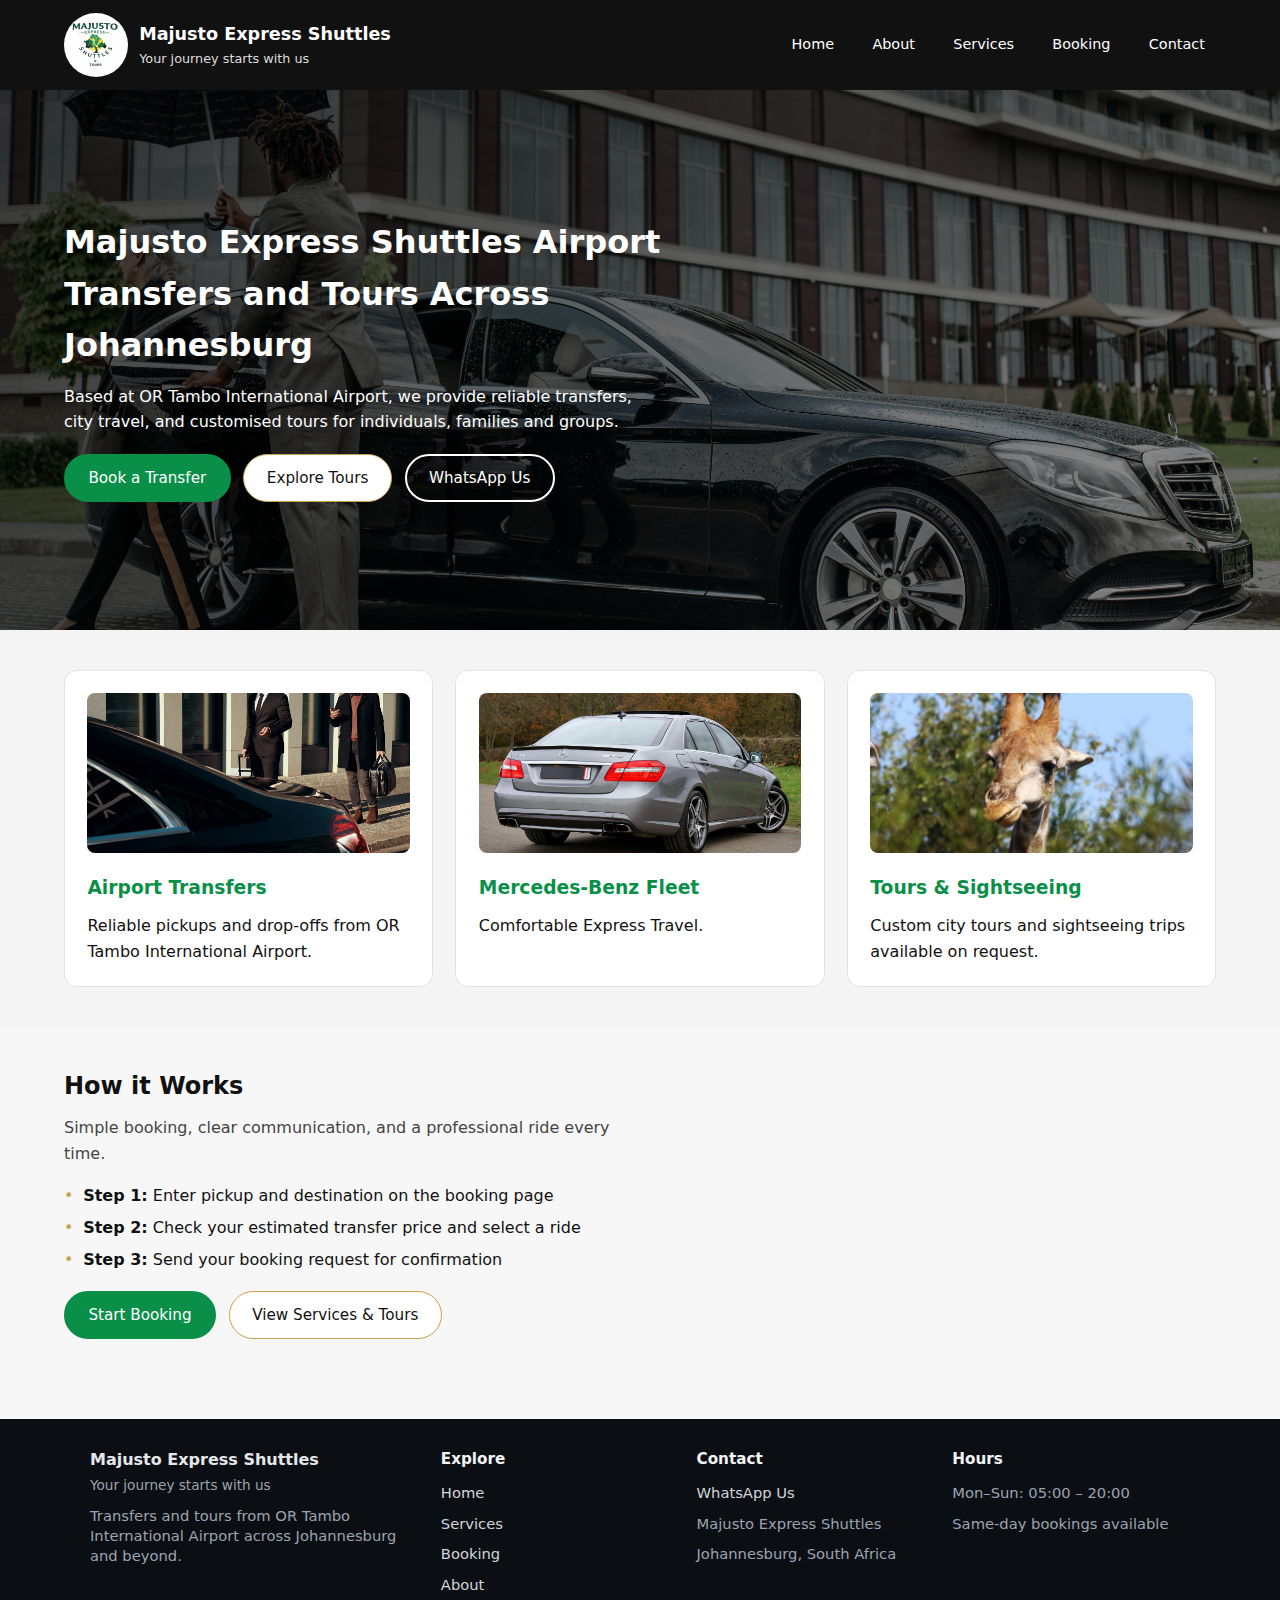
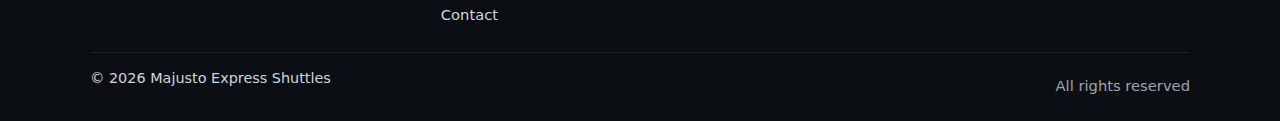
<file: index.html>
<!DOCTYPE html>
<html lang="en">
<head>
  <meta charset="UTF-8" />
  <meta name="viewport" content="width=device-width, initial-scale=1.0" />
  <title>Majusto Express Shuttles | Transfers & Tours</title>
  <meta name="description" content="Majusto Express Shuttles offers reliable airport transfers from OR Tambo and customised tours across Johannesburg. Book fast and get confirmation." />
  <link rel="stylesheet" href="styles.css" />
</head>

<body>

<header class="main-header">
    <div class="logo">
        <span class="logo-mark">
            <img src="expresslogo.png" alt="Majusto Express Shuttles Logo" />
        </span>
        <div class="logo-text">
            <h1>Majusto Express Shuttles</h1>
            <p>Your journey starts with us</p>
        </div>
    </div>
    <nav class="nav-links">
        <a href="index.html">Home</a>
        <a href="about.html">About</a>
        <a href="services.html">Services</a>
        <a href="booking.html">Booking</a>
        <a href="contact.html">Contact</a>
    </nav>
</header>


<section class="hero">
  <div class="hero-overlay"></div>

  <div class="hero-content">
    <h2>Majusto Express Shuttles Airport Transfers and Tours Across Johannesburg</h2>
    <p>
      Based at OR Tambo International Airport, we provide reliable transfers, city travel,
      and customised tours for individuals, families and groups.
    </p>

    <div class="hero-actions">
      <a href="booking.html?service=airport" class="btn btn-primary">Book a Transfer</a>
      <a href="booking.html?service=tour" class="btn btn-light" style="border: 1px solid var(--gold);">Explore Tours</a>
      <a href="https://wa.me/27678571974" target="_blank" class="btn btn-secondary">WhatsApp Us</a>
    </div>
  </div>
</section>

<section class="highlights">

  <a class="highlight-card" href="booking.html?service=airport" style="text-decoration:none; color:inherit;">
    <img src="03_AT_L.jpg" alt="OR Tambo Airport Transfers"
         style="width:100%; height:160px; object-fit:cover; border-radius:8px; margin-bottom:.8rem;">
    <h3>Airport Transfers</h3>
    <p>Reliable pickups and drop-offs from OR Tambo International Airport.</p>
  </a>

  <a class="highlight-card" href="booking.html?service=business" style="text-decoration:none; color:inherit;">
    <img src="pexels-mikebirdy-10123985.jpg" alt="Mercedes-Benz Shuttle Fleet"
         style="width:100%; height:160px; object-fit:cover; border-radius:8px; margin-bottom:.8rem;">
    <h3>Mercedes-Benz Fleet</h3>
    <p>Comfortable Express Travel.</p>
  </a>

  <a class="highlight-card" href="booking.html?service=tour" style="text-decoration:none; color:inherit;">
    <img src="tours and sight.jpg" alt="Tours and Sightseeing"
         style="width:100%; height:160px; object-fit:cover; border-radius:8px; margin-bottom:.8rem;">
    <h3>Tours & Sightseeing</h3>
    <p>Custom city tours and sightseeing trips available on request.</p>
  </a>

</section>

<section class="content-wrapper">
  <div class="two-column">
    <div>
      <h2 style="margin-bottom:.6rem;">How it Works</h2>
      <p style="color:#444;">
        Simple booking, clear communication, and a professional ride every time.
      </p>

      <ul class="styled-list" style="margin-top: 1rem;">
        <li><strong>Step 1:</strong> Enter pickup and destination on the booking page</li>
        <li><strong>Step 2:</strong> Check your estimated transfer price and select a ride</li>
        <li><strong>Step 3:</strong> Send your booking request for confirmation</li>
      </ul>

      <div style="margin-top: 1.2rem; display:flex; gap:.8rem; flex-wrap:wrap;">
        <a href="booking.html?service=airport" class="btn btn-primary">Start Booking</a>
        <a href="services.html" class="btn btn-light" style="border: 1px solid var(--gold);">View Services & Tours</a>
      </div>
    </div>
  </div>
</section>



<footer class="site-footer">
  <div class="footer-inner">
    <div class="footer-brand">
      <div class="footer-logo">
       
        <div>
          <strong>Majusto Express Shuttles</strong>
          <div class="footer-tagline">Your journey starts with us</div>
        </div>
      </div>
      <p class="footer-note">
        Transfers and tours from OR Tambo International Airport across Johannesburg and beyond.
      </p>
    </div>

    <div class="footer-col">
      <h4>Explore</h4>
      <a href="index.html">Home</a>
      <a href="services.html">Services</a>
      <a href="booking.html">Booking</a>
      <a href="about.html">About</a>
      <a href="contact.html">Contact</a>
    </div>

    <div class="footer-col">
      <h4>Contact</h4>
      <a href="https://wa.me/27678571974" target="_blank">WhatsApp Us</a>
      <span class="footer-muted">Majusto Express Shuttles</span>
      <span class="footer-muted">Johannesburg, South Africa</span>
    </div>

    <div class="footer-col">
      <h4>Hours</h4>
      <span class="footer-muted">Mon–Sun: 05:00 – 20:00</span>
      <span class="footer-muted">Same-day bookings available</span>
    </div>
  </div>

  <div class="footer-bottom">
    <span>© <span id="year"></span> Majusto Express Shuttles</span>
    <span class="footer-muted">All rights reserved</span>
  </div>
</footer>

<script>
  const y = document.getElementById("year");
  if (y) y.textContent = new Date().getFullYear();
</script>

</body>
</html>
</file>
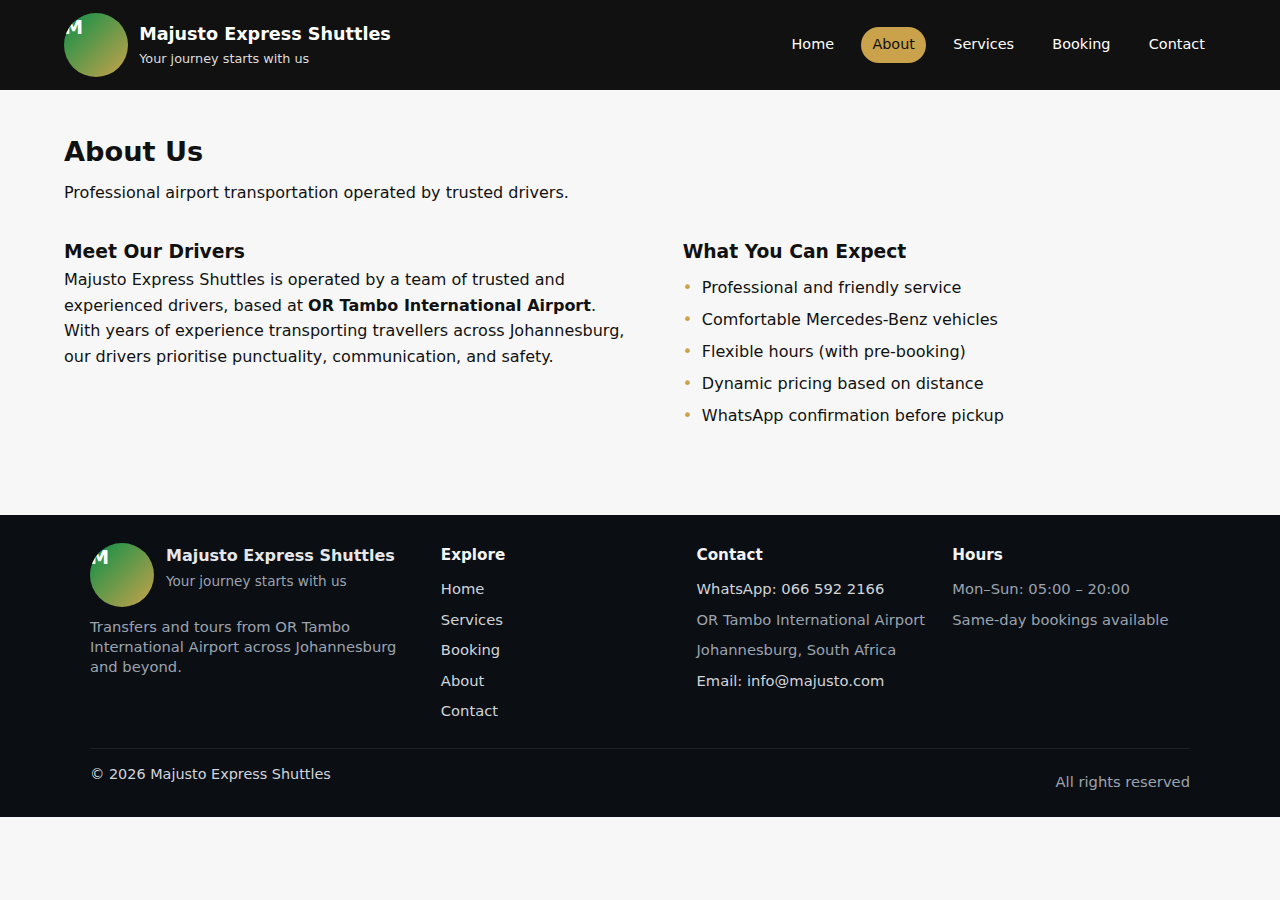
<file: about.html>
<!DOCTYPE html>
<html lang="en">
<head>
    <meta charset="UTF-8">
    <title>About | Majusto Express Shuttles</title>
    <meta name="viewport" content="width=device-width, initial-scale=1.0">
    <link rel="stylesheet" href="styles.css">
</head>
<body>

<header class="main-header">
    <div class="logo">
        <span class="logo-mark">M</span>
        <div class="logo-text">
            <h1>Majusto Express Shuttles</h1>
            <p>Your journey starts with us</p>
        </div>
    </div>
    <nav class="nav-links">
        <a href="index.html">Home</a>
        <a href="about.html" class="active">About</a>
        <a href="services.html">Services</a>
        <a href="booking.html">Booking</a>
        <a href="contact.html">Contact</a>
    </nav>
</header>

<main class="content-wrapper">
    <section class="page-header">
        <h2>About Us</h2>
        <p>Professional airport transportation operated by trusted drivers.</p>
    </section>

    <section class="two-column">
        <div>
            <h3>Meet Our Drivers</h3>
            <p>
                Majusto Express Shuttles is operated by a team of trusted and experienced drivers,
                based at <strong>OR Tambo International Airport</strong>.
            </p>
            <p>
                With years of experience transporting travellers across Johannesburg, 
                our drivers prioritise punctuality, communication, and safety.
            </p>
        </div>

        <div>
            <h3>What You Can Expect</h3>
            <ul class="styled-list">
                <li>Professional and friendly service</li>
                <li>Comfortable Mercedes-Benz vehicles</li>
                <li>Flexible hours (with pre-booking)</li>
                <li>Dynamic pricing based on distance</li>
                <li>WhatsApp confirmation before pickup</li>
            </ul>
        </div>
    </section>
</main>

<footer class="site-footer">
    <div class="footer-inner">
        <div class="footer-brand">
            <div class="footer-logo">
                <span class="logo-mark">M</span>
                <div>
                    <strong>Majusto Express Shuttles</strong>
                    <div class="footer-tagline">Your journey starts with us</div>
                </div>
            </div>
            <p class="footer-note">
                Transfers and tours from OR Tambo International Airport across Johannesburg and beyond.
            </p>
        </div>

        <div class="footer-col">
            <h4>Explore</h4>
            <a href="index.html">Home</a>
            <a href="services.html">Services</a>
            <a href="booking.html">Booking</a>
            <a href="about.html">About</a>
            <a href="contact.html">Contact</a>
        </div>

        <div class="footer-col">
            <h4>Contact</h4>
            <a href="https://wa.me/27665922166" target="_blank">WhatsApp: 066 592 2166</a>
            <span class="footer-muted">OR Tambo International Airport</span>
            <span class="footer-muted">Johannesburg, South Africa</span>
            <a href="mailto:info@majusto.com">Email: info@majusto.com</a>
        </div>

        <div class="footer-col">
            <h4>Hours</h4>
            <span class="footer-muted">Mon–Sun: 05:00 – 20:00</span>
            <span class="footer-muted">Same-day bookings available</span>
        </div>
    </div>

    <div class="footer-bottom">
        <span>© <span id="year"></span> Majusto Express Shuttles</span>
        <span class="footer-muted">All rights reserved</span>
    </div>
</footer>

<script>
  const y = document.getElementById("year");
  if (y) y.textContent = new Date().getFullYear();
</script>

</body>
</html>
</file>
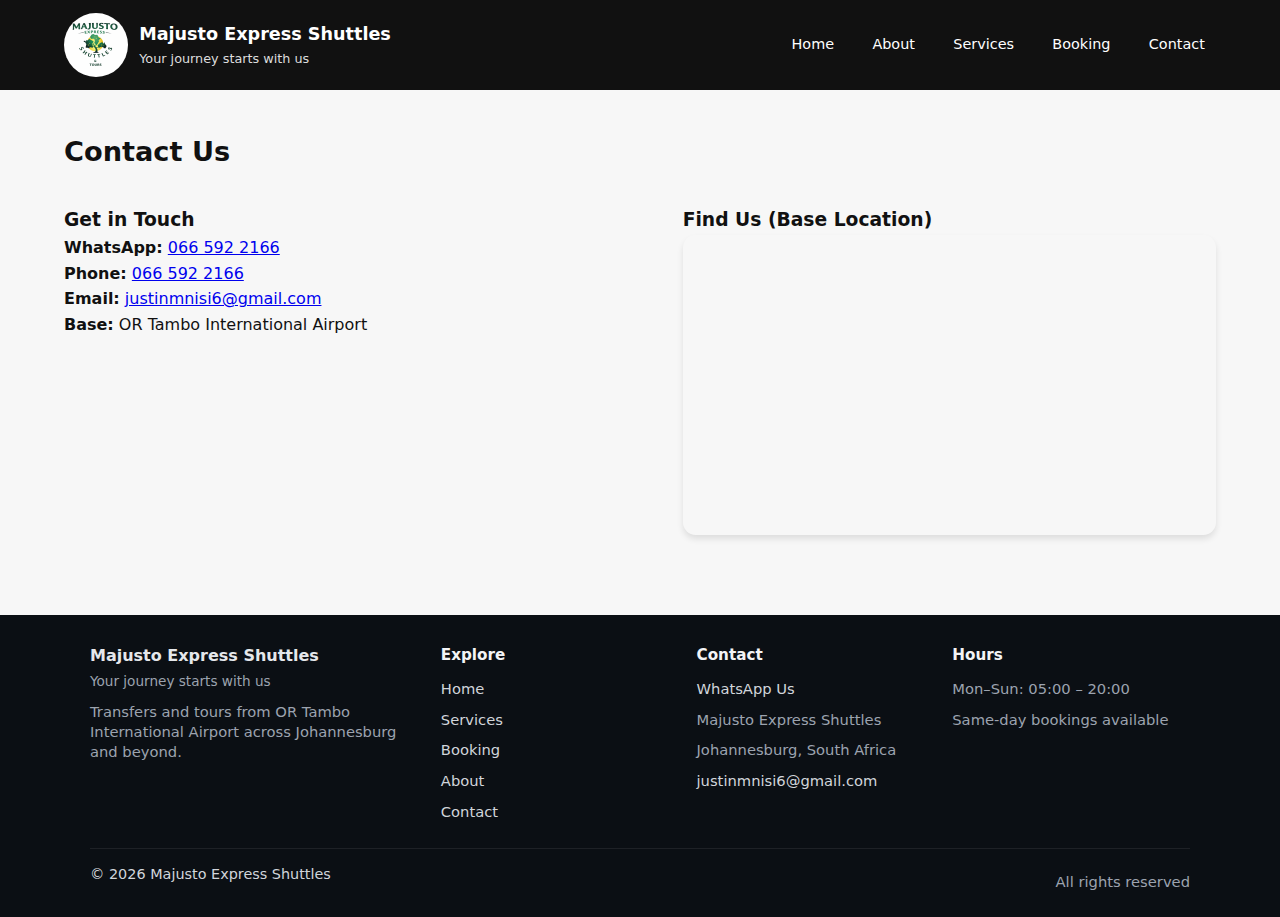
<file: contact.html>
<!DOCTYPE html>
<html lang="en">
<head>
    <meta charset="UTF-8">
    <title>Contact | Majusto Express Shuttles</title>
    <meta name="viewport" content="width=device-width, initial-scale=1.0">
    <link rel="stylesheet" href="styles.css">
</head>
<body>

<header class="main-header">
    <div class="logo">
        <span class="logo-mark">
            <img src="expresslogo.png" alt="Majusto Express Shuttles Logo" />
        </span>
        <div class="logo-text">
            <h1>Majusto Express Shuttles</h1>
            <p>Your journey starts with us</p>
        </div>
    </div>
    <nav class="nav-links">
        <a href="index.html">Home</a>
        <a href="about.html">About</a>
        <a href="services.html">Services</a>
        <a href="booking.html">Booking</a>
        <a href="contact.html">Contact</a>
    </nav>
</header>


<main class="content-wrapper">
    <section class="page-header">
        <h2>Contact Us</h2>
    </section>

    <section class="two-column">
        <div>
            <h3>Get in Touch</h3>
            <p><strong>WhatsApp:</strong> <a href="https://wa.me/27678571974" target="_blank">066 592 2166</a></p>
            <p><strong>Phone:</strong> <a href="tel:+27678571974">066 592 2166</a></p>
            <p><strong>Email:</strong> <a href="mailto:justinmnisi6@gmail.com">justinmnisi6@gmail.com</a></p>
            <p><strong>Base:</strong> OR Tambo International Airport</p>
        </div>

        <div>
            <h3>Find Us (Base Location)</h3>
            <div class="map-placeholder">
                <iframe 
                    src="https://www.google.com/maps/embed?pb=!1m18!1m12!1m3!1d3584.663189704286!2d28.24386727538902!3d-26.138139577118225!2m3!1f0!2f0!3f0!3m2!1i1024!2i768!4f13.1!3m3!1m2!1s0x1e95143805a229c3%3A0xb3900a61bdc82c21!2sO.R.%20Tambo%20International%20Airport!5e0!3m2!1sen!2sza!4v1709123456789!5m2!1sen!2sza" 
                    style="border:0;" 
                    allowfullscreen="" 
                    loading="lazy" 
                    referrerpolicy="no-referrer-when-downgrade">
                </iframe>
            </div>
        </div>
    </section>

</main>

<footer class="site-footer">
  <div class="footer-inner">
    <div class="footer-brand">
      <div class="footer-logo">
        
        <div>
          <strong>Majusto Express Shuttles</strong>
          <div class="footer-tagline">Your journey starts with us</div>
        </div>
      </div>
      <p class="footer-note">
        Transfers and tours from OR Tambo International Airport across Johannesburg and beyond.
      </p>
    </div>

    <div class="footer-col">
      <h4>Explore</h4>
      <a href="index.html">Home</a>
      <a href="services.html">Services</a>
      <a href="booking.html">Booking</a>
      <a href="about.html">About</a>
      <a href="contact.html">Contact</a>
    </div>

    <div class="footer-col">
      <h4>Contact</h4>
      <a href="https://wa.me/27678571974" target="_blank">WhatsApp Us</a>
      <span class="footer-muted">Majusto Express Shuttles</span>
      <span class="footer-muted">Johannesburg, South Africa</span>
      <a href="mailto:info@majusto.com">justinmnisi6@gmail.com</a>
    </div>

    <div class="footer-col">
      <h4>Hours</h4>
      <span class="footer-muted">Mon–Sun: 05:00 – 20:00</span>
      <span class="footer-muted">Same-day bookings available</span>
    </div>

  </div>

  <div class="footer-bottom">
    <span>© <span id="year"></span> Majusto Express Shuttles</span>
    <span class="footer-muted">All rights reserved</span>
  </div>
</footer>

<script>
  const y = document.getElementById("year");
  if (y) y.textContent = new Date().getFullYear();
</script>

</body>
</html>
</file>
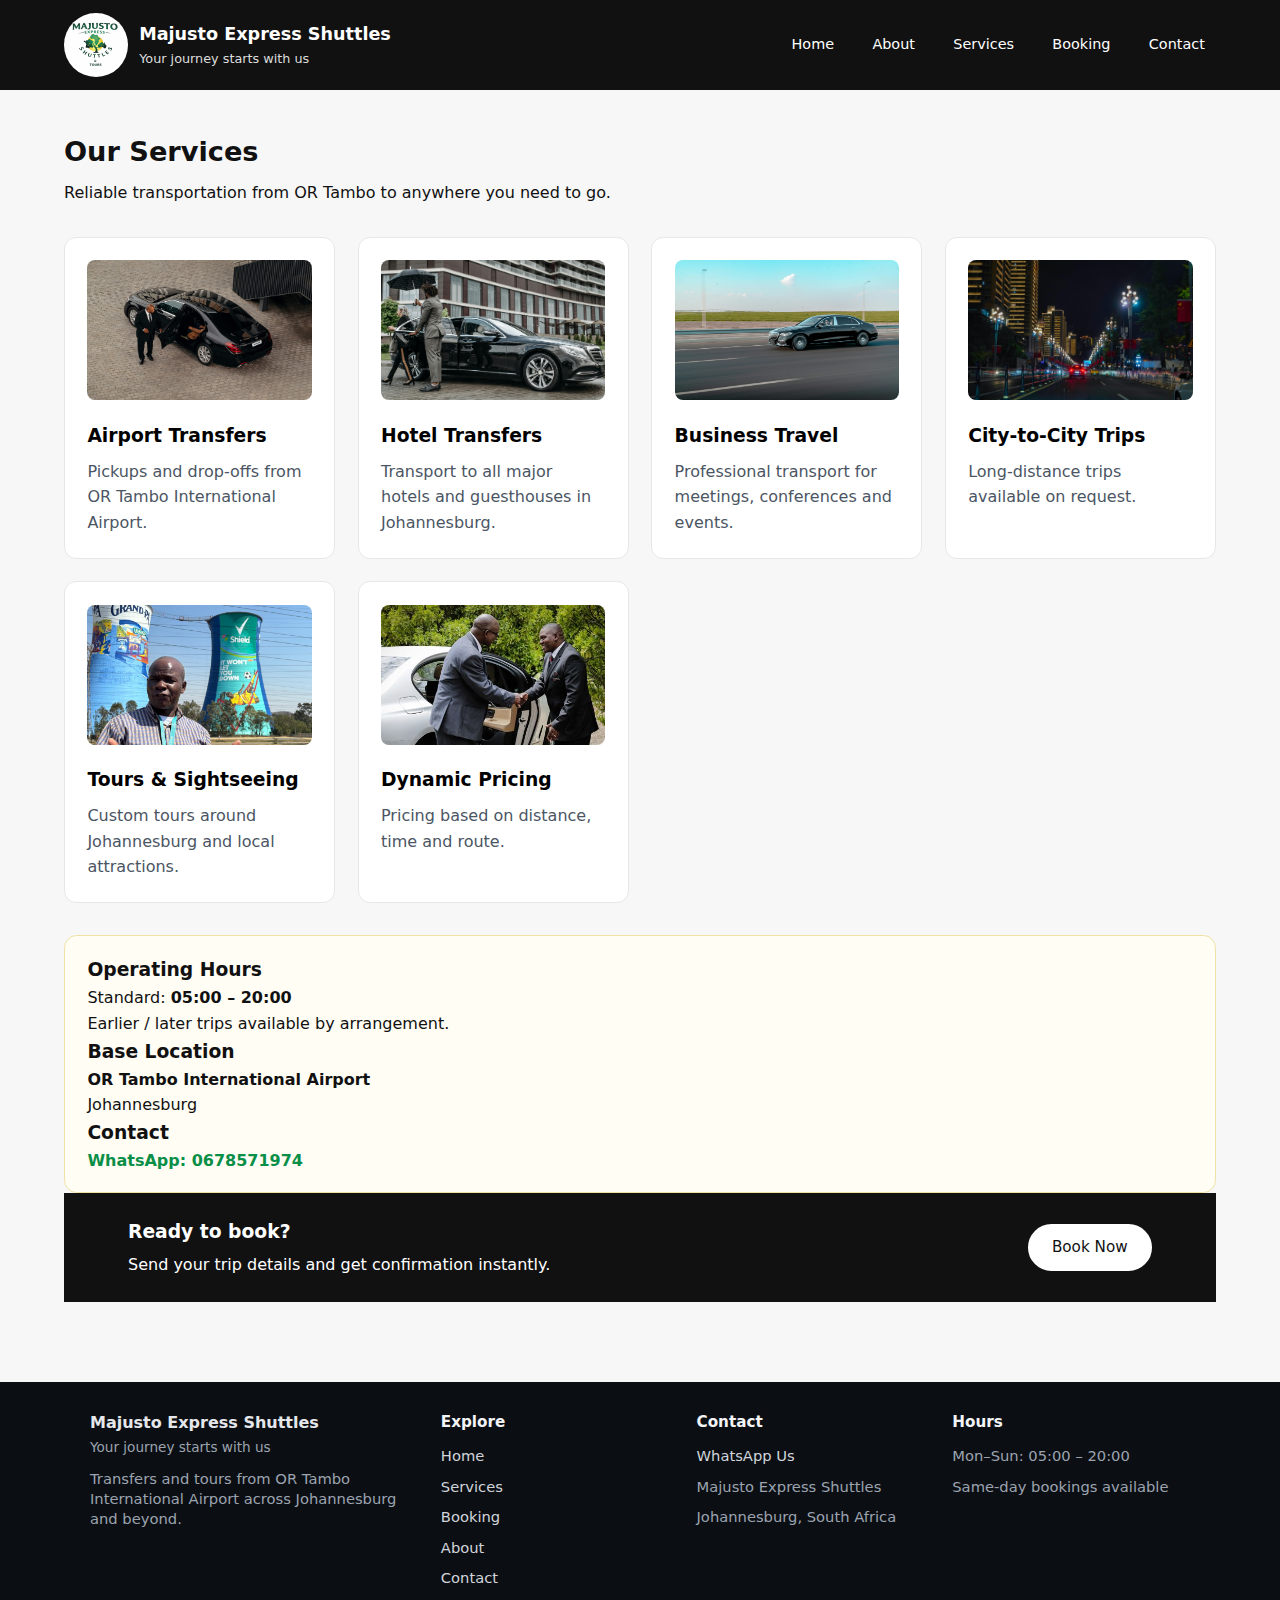
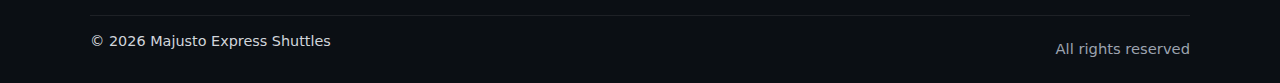
<file: services.html>
<!DOCTYPE html>
<html lang="en">
<head>
  <meta charset="UTF-8">
  <title>Services | Majusto Express Shuttles</title>
  <meta name="viewport" content="width=device-width, initial-scale=1.0">
  <link rel="stylesheet" href="styles.css">
</head>

<body>

<header class="main-header">
    <div class="logo">
        <span class="logo-mark">
            <img src="expresslogo.png" alt="Majusto Express Shuttles Logo" />
        </span>
        <div class="logo-text">
            <h1>Majusto Express Shuttles</h1>
            <p>Your journey starts with us</p>
        </div>
    </div>
    <nav class="nav-links">
        <a href="index.html">Home</a>
        <a href="about.html">About</a>
        <a href="services.html">Services</a>
        <a href="booking.html">Booking</a>
        <a href="contact.html">Contact</a>
    </nav>
</header>


<main class="content-wrapper">

  <section class="page-header">
    <h2>Our Services</h2>
    <p>Reliable transportation from OR Tambo to anywhere you need to go.</p>
  </section>

  <section class="services-grid">

    <a class="service-card" href="booking.html?service=airport">
      <img src="01_Trusted_L.jpg" alt="OR Tambo Airport Transfers">
      <h3>Airport Transfers</h3>
      <p>Pickups and drop-offs from OR Tambo International Airport.</p>
    </a>

    <a class="service-card" href="booking.html?service=hotel">
      <img src="pexels-pavel-danilyuk-8425052.jpg" alt="Hotel Transfers Johannesburg">
      <h3>Hotel Transfers</h3>
      <p>Transport to all major hotels and guesthouses in Johannesburg.</p>
    </a>

    <a class="service-card" href="booking.html?service=business">
      <img src="business.jpg" alt="Business Travel Transport">
      <h3>Business Travel</h3>
      <p>Professional transport for meetings, conferences and events.</p>
    </a>

    <a class="service-card" href="booking.html?service=city">
      <img src="pexels-jaqor-34169024.jpg" alt="City to City Transport">
      <h3>City-to-City Trips</h3>
      <p>Long-distance trips available on request.</p>
    </a>

    <a class="service-card" href="booking.html?service=tour">
      <img src="MJ03.jpeg" alt="Tours and Sightseeing">
      <h3>Tours & Sightseeing</h3>
      <p>Custom tours around Johannesburg and local attractions.</p>
    </a>

    <a class="service-card" href="booking.html?service=airport">
      <img src="shaking-hands-feature.jpg" alt="Dynamic Pricing">
      <h3>Dynamic Pricing</h3>
      <p>Pricing based on distance, time and route.</p>
    </a>

  </section>

  <section class="info-panel" style="margin-top: 2rem;">
    <h3>Operating Hours</h3>
    <p>
      Standard: <strong>05:00 – 20:00</strong><br>
      Earlier / later trips available by arrangement.
    </p>

    <h3>Base Location</h3>
    <p>
      <strong>OR Tambo International Airport</strong><br>
      Johannesburg
    </p>

    <h3>Contact</h3>
    <p>
      <a href="https://wa.me/27678571974" target="_blank" style="color: var(--green); font-weight:600; text-decoration:none;">
        WhatsApp: 0678571974
      </a>
    </p>
  </section>

  <section class="cta-strip">
    <div class="cta-text">
      <h3>Ready to book?</h3>
      <p>Send your trip details and get confirmation instantly.</p>
    </div>
    <a href="booking.html?service=airport" class="btn btn-light">Book Now</a>
  </section>

</main>

<footer class="site-footer">
  <div class="footer-inner">

    <div class="footer-brand">
      <div class="footer-logo">
        
        <div>
          <strong>Majusto Express Shuttles</strong>
          <div class="footer-tagline">Your journey starts with us</div>
        </div>
      </div>
      <p class="footer-note">
        Transfers and tours from OR Tambo International Airport across Johannesburg and beyond.
      </p>
    </div>

    <div class="footer-col">
      <h4>Explore</h4>
      <a href="index.html">Home</a>
      <a href="services.html">Services</a>
      <a href="booking.html">Booking</a>
      <a href="about.html">About</a>
      <a href="contact.html">Contact</a>
    </div>

    <div class="footer-col">
      <h4>Contact</h4>
      <a href="https://wa.me/27678571974" target="_blank">WhatsApp Us</a>
      <span class="footer-muted">Majusto Express Shuttles</span>
      <span class="footer-muted">Johannesburg, South Africa</span>
    </div>

    <div class="footer-col">
      <h4>Hours</h4>
      <span class="footer-muted">Mon–Sun: 05:00 – 20:00</span>
      <span class="footer-muted">Same-day bookings available</span>
    </div>

  </div>

  <div class="footer-bottom">
    <span>© <span id="year"></span> Majusto Express Shuttles</span>
    <span class="footer-muted">All rights reserved</span>
  </div>
</footer>

<script>
  const y = document.getElementById("year");
  if (y) y.textContent = new Date().getFullYear();
</script>

</body>
</html>
</file>
<file: styles.css>
/* General reset-ish */
* {
    box-sizing: border-box;
    margin: 0;
    padding: 0;
}

body {
    font-family: system-ui, -apple-system, BlinkMacSystemFont, "Segoe UI", sans-serif;
    background-color: #f7f7f7;
    color: #111;
    line-height: 1.6;
}

/* Colour palette */
:root {
    --green: #0a8f48;
    --dark-green: #066634;
    --gold: #c9a24b;
    --black: #111111;
    --white: #ffffff;
    --light-bg: #f4f4f4;
}

/* Header */
.main-header {
    background: var(--black);
    color: var(--white);
    display: flex;
    align-items: center;
    justify-content: space-between;
    padding: 0.8rem 5vw;
    position: sticky;
    top: 0;
    z-index: 1000;
}

.logo {
    display: flex;
    align-items: center;
    gap: 0.7rem;
}

.logo-mark {
    width: 40px;
    height: 40px;
    border-radius: 50%;
    background: linear-gradient(135deg, var(--green), var(--gold));
    display: flex;
    align-items: center;
    justify-content: center;
    font-weight: 700;
    font-size: 1.2rem;
    color: var(--white);
}

.logo-text h1 {
    font-size: 1.1rem;
    font-weight: 600;
}

.logo-text p {
    font-size: 0.8rem;
    color: #dddddd;
}

.nav-links {
    display: flex;
    gap: 1rem;
    flex-wrap: wrap;
}

.nav-links a {
    color: var(--white);
    text-decoration: none;
    font-size: 0.9rem;
    padding: 0.4rem 0.7rem;
    border-radius: 999px;
    transition: background 0.2s, color 0.2s;
}

.nav-links a:hover {
    background: var(--green);
}

.nav-links a.active {
    background: var(--gold);
    color: var(--black);
}

/* Hero */
.hero {
    position: relative;
    min-height: 60vh;
    padding: 5rem 5vw;
    background-image: url('pexels-pavel-danilyuk-8425052.jpg'); /* replace with a real image later */
    background-size: cover;
    background-position: center;
    display: flex;
    align-items: center;
}

.hero-overlay {
    position: absolute;
    inset: 0;
    background: linear-gradient(135deg, rgba(0, 0, 0, 0.75), rgba(0, 0, 0, 0.4));
}

.hero-content {
    position: relative;
    max-width: 600px;
    color: var(--white);
}

.hero-content h2 {
    font-size: 2rem;
    margin-bottom: 0.8rem;
}

.hero-content p {
    margin-bottom: 1.2rem;
}

.hero-actions {
    display: flex;
    flex-wrap: wrap;
    gap: 0.8rem;
}

/* Buttons */
.btn {
    display: inline-flex;
    align-items: center;
    justify-content: center;
    padding: 0.6rem 1.4rem;
    border-radius: 999px;
    text-decoration: none;
    font-weight: 500;
    border: 2px solid transparent;
    cursor: pointer;
    font-size: 0.95rem;
}

.btn-primary {
    background: var(--green);
    color: var(--white);
    border-color: var(--green);
}

.btn-primary:hover {
    background: var(--dark-green);
    border-color: var(--dark-green);
}

.btn-secondary {
    background: transparent;
    color: var(--white);
    border-color: var(--white);
}

.btn-secondary:hover {
    background: var(--white);
    color: var(--black);
}

.btn-light {
    background: var(--white);
    color: var(--black);
    border-color: var(--white);
}

.btn-light:hover {
    background: var(--gold);
    border-color: var(--gold);
}

/* Highlights */
.highlights {
    display: grid;
    grid-template-columns: repeat(auto-fit, minmax(230px, 1fr));
    gap: 1.4rem;
    padding: 2.5rem 5vw;
    background: var(--light-bg);
}

.highlight-card {
    background: var(--white);
    padding: 1.4rem;
    border-radius: 0.8rem;
    border: 1px solid #e2e2e2;
}

.highlight-card h3 {
    margin-bottom: 0.6rem;
    color: var(--green);
}

/* CTA strip */
.cta-strip {
    background: var(--black);
    color: var(--white);
    padding: 1.5rem 5vw;
    display: flex;
    align-items: center;
    justify-content: space-between;
    gap: 1rem;
    flex-wrap: wrap;
}

.cta-text h3 {
    margin-bottom: 0.3rem;
}

/* General content wrapper */
.content-wrapper {
    padding: 2.5rem 5vw;
}

/* Page header */
.page-header {
    margin-bottom: 2rem;
}

.page-header h2 {
    font-size: 1.7rem;
    margin-bottom: 0.4rem;
}

/* Two-column layout */
.two-column {
    display: grid;
    grid-template-columns: minmax(0, 1.1fr) minmax(0, 1fr);
    gap: 2rem;
    align-items: flex-start;
}

/* Lists */
.styled-list {
    list-style: none;
    padding-left: 0;
    margin-top: 0.5rem;
}

.styled-list li {
    margin-bottom: 0.4rem;
    position: relative;
    padding-left: 1.2rem;
}

.styled-list li::before {
    content: "•";
    position: absolute;
    left: 0;
    color: var(--gold);
}

/* Info panel */
.info-panel {
    margin-top: 2rem;
    padding: 1.2rem 1.4rem;
    border-radius: 0.8rem;
    background: #fffdf4;
    border: 1px solid #f0e1a4;
}

/* Services grid */
.services-grid {
    display: grid;
    grid-template-columns: repeat(auto-fit, minmax(240px, 1fr));
    gap: 1.4rem;
}

.service-card {
    background: var(--white);
    border-radius: 0.8rem;
    padding: 1.4rem;
    border: 1px solid #e2e2e2;
}

.service-card h3 {
    margin-bottom: 0.5rem;
    color: var(--green);
}

/* Form */
.form-section {
    max-width: 750px;
}

.booking-form {
    background: var(--white);
    padding: 1.6rem;
    border-radius: 0.8rem;
    border: 1px solid #e2e2e2;
}

.form-group {
    margin-bottom: 1rem;
}

.form-group label {
    display: block;
    font-weight: 500;
    margin-bottom: 0.3rem;
}

.form-group input,
.form-group select,
.form-group textarea {
    width: 100%;
    padding: 0.55rem 0.7rem;
    border-radius: 0.4rem;
    border: 1px solid #cccccc;
    font-size: 0.95rem;
}

.form-row {
    display: grid;
    grid-template-columns: repeat(auto-fit, minmax(140px, 1fr));
    gap: 1rem;
}

.small-text {
    font-size: 0.8rem;
    color: #666666;
    margin-bottom: 0.8rem;
}

/* Map placeholder */
.map-placeholder {
    border-radius: 0.8rem;
    overflow: hidden; /* This keeps the map corners rounded */
    box-shadow: 0 4px 6px rgba(0,0,0,0.1); /* Adds a nice subtle shadow */
    height: 300px; /* Forces the container to be the right height */
}

.map-placeholder iframe {
    width: 100%;
    height: 100%;
    display: block; /* Removes tiny gap at the bottom */
}
/* Footer */
.main-footer {
    background: #101010;
    color: #cccccc;
    text-align: center;
    padding: 1rem 5vw;
    margin-top: 2rem;
    font-size: 0.85rem;
}

/* Responsive */
@media (max-width: 768px) {
    .main-header {
        flex-direction: column;
        align-items: flex-start;
        gap: 0.6rem;
    }

    .hero {
        padding-top: 4rem;
        padding-bottom: 4rem;
    }

    .two-column {
        grid-template-columns: 1fr;
    }

    .cta-strip {
        flex-direction: column;
        align-items: flex-start;
    }
}
/* Calculator Styles */
.quote-calculator {
    background: var(--white);
    padding: 2rem;
    border-radius: 1rem;
    box-shadow: 0 4px 10px rgba(0,0,0,0.1);
    max-width: 800px;
    margin: 2rem auto;
}

.input-wrapper {
    display: flex;
    gap: 10px;
}

.btn-icon {
    background: var(--black);
    color: var(--gold);
    border: none;
    padding: 0 1rem;
    border-radius: 5px;
    cursor: pointer;
    font-size: 1.2rem;
}

.result-box {
    background: #fdfdfd;
    border: 2px solid var(--gold);
    padding: 1rem;
    margin-top: 1.5rem;
    text-align: center;
    border-radius: 8px;
}

.result-box h3 {
    font-size: 1.5rem;
    margin: 0.5rem 0;
}

.note {
    font-size: 0.8rem;
    color: #666;
}
/* Suggestions Dropdown */
.suggestions-list {
    position: absolute;
    top: 100%;
    left: 0;
    width: 100%;
    background: white;
    border: 1px solid #ddd;
    border-top: none;
    border-radius: 0 0 8px 8px;
    box-shadow: 0 4px 6px rgba(0,0,0,0.1);
    max-height: 200px;
    overflow-y: auto;
    z-index: 1000;
    list-style: none;
    display: none; /* Hidden by default */
}

.suggestions-list li {
    padding: 10px;
    cursor: pointer;
    border-bottom: 1px solid #eee;
    font-size: 0.9rem;
}

.suggestions-list li:hover {
    background-color: #f0f0f0;
    color: var(--green);
}

.suggestions-list li strong {
    display: block;
    color: var(--black);
}

.suggestions-list li span {
    font-size: 0.8rem;
    color: #666;
}
.highlight-card img {
    transition: transform 0.3s ease;
}

.highlight-card:hover img {
    transform: scale(1.03);
}
.site-footer{
  background: #0b0f14;
  color: #e5e7eb;
  padding: 28px 0 16px;
  margin-top: 40px;
}

.footer-inner{
  width: min(1100px, 92%);
  margin: 0 auto;
  display: grid;
  grid-template-columns: 1.4fr 1fr 1fr 1fr;
  gap: 18px;
}

.footer-logo{
  display:flex;
  gap:12px;
  align-items:flex-start;
}

.footer-tagline{
  font-size: .85rem;
  color: #9ca3af;
  margin-top: 2px;
}

.footer-note{
  margin-top: 10px;
  color: #9ca3af;
  font-size: .92rem;
  line-height: 1.35;
  max-width: 40ch;
}

.footer-col h4{
  margin: 0 0 10px;
  font-size: .95rem;
  color: #f3f4f6;
}

.footer-col a{
  display:block;
  color: #d1d5db;
  text-decoration:none;
  margin: 7px 0;
  font-size: .92rem;
}
.footer-col a:hover{
  color: var(--gold);
}

.footer-muted{
  display:block;
  color:#9ca3af;
  margin: 7px 0;
  font-size: .92rem;
}

.footer-bottom{
  width: min(1100px, 92%);
  margin: 18px auto 0;
  padding-top: 14px;
  border-top: 1px solid rgba(255,255,255,0.08);
  display:flex;
  justify-content: space-between;
  gap: 12px;
  flex-wrap: wrap;
  color: #d1d5db;
  font-size: .9rem;
}

@media (max-width: 900px){
  .footer-inner{
    grid-template-columns: 1fr 1fr;
  }
}
@media (max-width: 520px){
  .footer-inner{
    grid-template-columns: 1fr;
  }
}
.service-card img {
  width: 100%;
  height: 140px;
  object-fit: cover;
  border-radius: 8px;
  margin-bottom: 0.8rem;
}
.service-link{
  display: block;
  text-decoration: none;
  color: inherit;
}

.service-link:hover{
  transform: translateY(-2px);
  transition: 0.2s ease;
}
/* Removes the underline and blue color */
.service-card {
    text-decoration: none; /* Removes the underline */
    color: inherit;        /* Keeps your text color normal (not blue) */
    display: block;        /* Makes the link behave like a box/card */
    
    /* Optional: Add some basic card styling here if not already defined */
    border: 1px solid #e5e7eb;
    border-radius: 12px;
    overflow: hidden;
    transition: transform 0.2s ease, box-shadow 0.2s ease;
}

/* Optional: Make it look interactive when you hover over it */
.service-card:hover {
    transform: translateY(-5px); /* Moves the card up slightly */
    box-shadow: 0 10px 20px rgba(0,0,0,0.1);
}

/* Ensures the heading inside stays the right color */
.service-card h3 {
    color: #000; /* Or whatever color you want the title to be */
}

/* Ensures the paragraph text inside looks right */
.service-card p {
    color: #4b5563; /* Muted grey text */
    text-decoration: none;
}
.logo-mark img {
  width: 50px;    /* Adjust this size to your preference */
  height: auto;   /* Maintain aspect ratio */
  object-fit: contain;
}
/* Make the logo round */
.logo-mark {
  display: inline-block;
  width: 64px;      /* Ensuring the logo is 64x64 */
  height: 64px;
  border-radius: 50%;  /* Make it circular */
  overflow: hidden;    /* Hide any excess from the square logo */
}

.logo-mark img {
  width: 100%;        /* Ensures the image covers the circle properly */
  height: 100%;
  object-fit: cover;  /* Ensures the image doesn’t stretch and keeps the aspect ratio */
}
</file>
